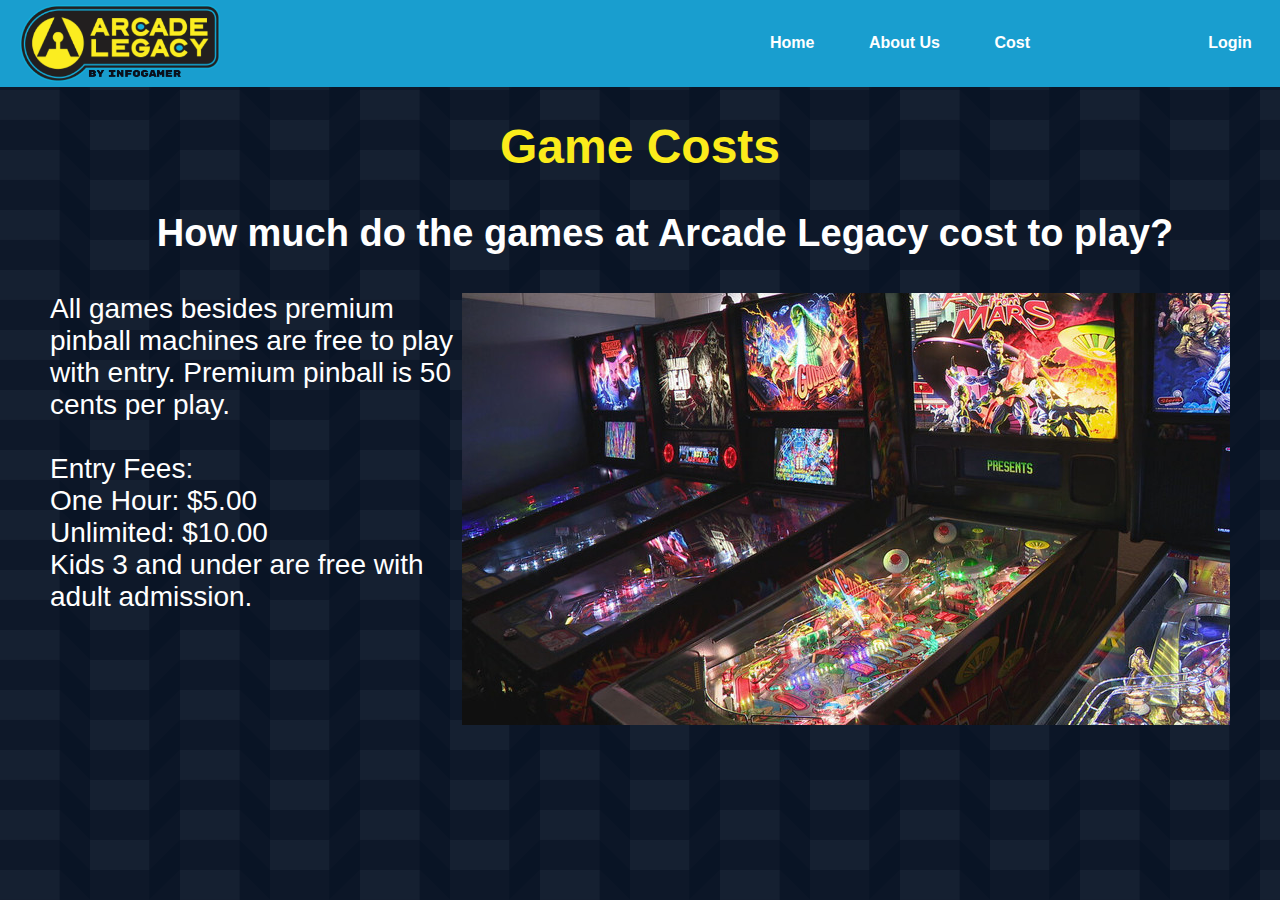
<file: cost.html>
<!-- A simple page to tell users the cost of playing the Arcade Legacy games.
     Author: Audrey Armontrout
     Copyright: 2023
-->
<html>
    <head>
        <title>Cost</title>
        <link rel="stylesheet" href="css/costStyle.css">
        <link rel="stylesheet" href="https://fonts.googleapis.com/css?family=Audiowide">
    </head>
    <body>
        <!-- header for the page -->
        <header>
            <nav class="topnav" id="myTopnav" >
                <div style="display: flex; justify-content: space-between;">
                    
                    <img src="img/ALlogo.png" width = "200px" style="padding: 5px 20px;" alt="Logo"/>
                    <div class="links" style="padding: 20px 0px 0px 380px;" float="right">
                        <a href="index.php">Home</a> 
                        <a href="about_us_page.html">About Us</a>
                        <a href="cost.html">Cost</a>
                    </div>
                    <a href="login.html"  float="right" 
                        style="width:100px; font-weight: 900; padding: 33.9px 0px 0px 0px">Login</a>
                </div>
            </nav>
        </header>
        <!-- displaying the page information-->
        <h1>Game Costs</h1>
        <h3>
            How much do the games at Arcade Legacy cost to play?
        </h3>
        <p>
            <img src="img/pinball.jpg" alt="Pinball Machines" style="float:right;">
            All games besides premium pinball machines are free to play with entry. Premium pinball is 50 cents per play.
            <br><br><b>Entry Fees:</b>
            <br>One Hour: $5.00
            <br>Unlimited: $10.00
            <br>Kids 3 and under are free with adult admission.
    </body>
</html>
</file>
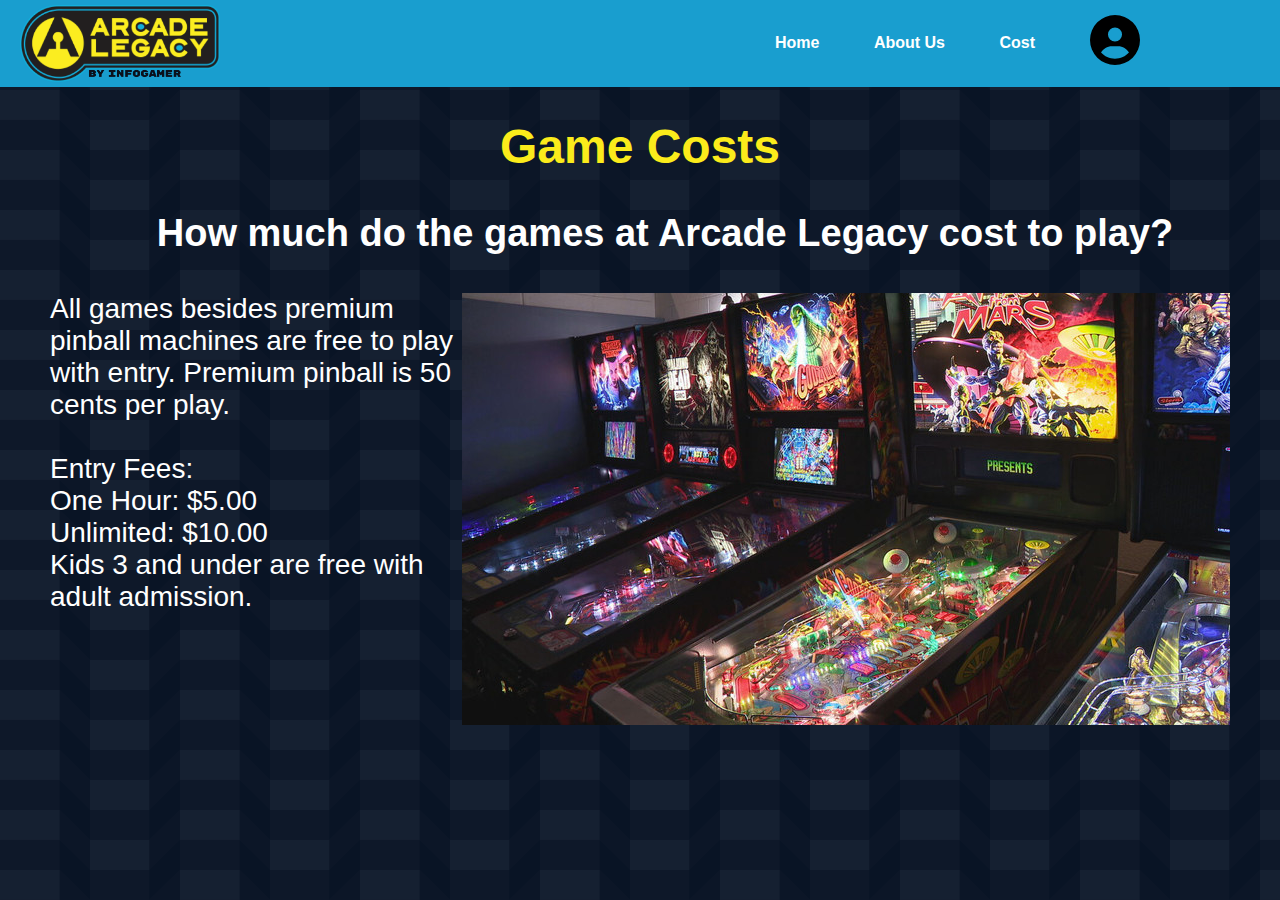
<file: costLogin.html>
<!-- A simple page to tell logged in users the cost of playing the Arcade Legacy games.
     Author: Audrey Armontrout
     Copyright: 2023
-->
<html>
    <head>
        <title>Cost</title>
        <link rel="stylesheet" href="css/costStyle.css">
        <link rel="stylesheet" href="https://fonts.googleapis.com/css?family=Audiowide">
        <!-- 
			      Makes the style page for the header
		    -->
        <style>
            /* Style the dropdown button */
            .dropdown {
                position: relative;
                display: inline-block;
            }

            /* Style the dropdown content */
            .dropdown-content {
                display: none;
                position: absolute;
                z-index: 1;
                background-color: #f1f1f1;
                margin-top: 5px;
                margin-left: -120;
            }

            /* Style the links in the dropdown menu */
            .dropdown-content a {
                display: block;
                padding: 12px 16px;
                text-decoration: none;
                color: white;
            }

            /* Style the links in the dropdown menu when hovering over them */
            .dropdown-content a:hover {
                background-color: #00DBFF;
            }
        </style>
        <!-- 
			      Creates the function to make the login menu more responsive
		    -->
        <script>
            function myFunction() {
                var x = document.getElementById("myTopnav");
                if (x.className === "topnav") {
                x.className += " responsive";
                } else {
                x.className = "topnav";
                }
            }
        </script>
    </head>
    <body>
        <!-- 
			      Here is how the user can go to different pages on the website
		    -->
        <header>
            <nav class="topnav" id="myTopnav" >
                <div style="display: flex; justify-content: space-between;">
                    <img src="img/ALlogo.png" width = "200px" style="padding: 5px 20px;" alt="Logo"/>
                    <div class="links" style="padding: 20px 0px 0px 380px;" float="right">
                    <a href="indexlogin.php">Home</a>
                    <a href="about_us_page_logged_In.html">About Us</a>
                    <a href="costLogin.html">Cost</a>
                </div>
                <!-- Create the clickable image -->
                <div class="dropdown">
                    <img src="img/circle-user-solid.svg" width = "50px" style="padding: 15px 20px; position: relative; top: 0px; left: -120px;" alt="User Image" onclick="toggleDropdown()">
                    <!-- Create the dropdown menu -->
                    <div class="dropdown-content" id="dropdown">
                        <div>
                            <a href="account.php">Profile</a>
                        </div>
                        <div>
                            <a href="favorites.php">Favorites</a>
                        </div>
                        <div>
                            <a href="cost.html"> Log Out</a>
                        </div>
                        <script>
                            function toggleDropdown() {
                                var dropdown = document.getElementById("dropdown");
                                if (dropdown.style.display === "block") {
                                dropdown.style.display = "none";
                                } else {
                                dropdown.style.display = "block";
                                }
                            }
                        </script>
                    </div>
                </div>
            </nav>
        </header>
        <!-- 
			      This displays the cost of the games and an image of the pinball machine
		    -->
        <h1>Game Costs</h1>
        <h3>
            How much do the games at Arcade Legacy cost to play?
        </h3>
        <p>
        <img src="img/pinball.jpg" alt="Pinball Machines" style="float:right;">
        All games besides premium pinball machines are free to play with entry. Premium pinball is 50 cents per play.
        <br><br><b>Entry Fees:</b>
        <br>One Hour: $5.00
        <br>Unlimited: $10.00
        <br>Kids 3 and under are free with adult admission.
    </body>
</html>
</file>
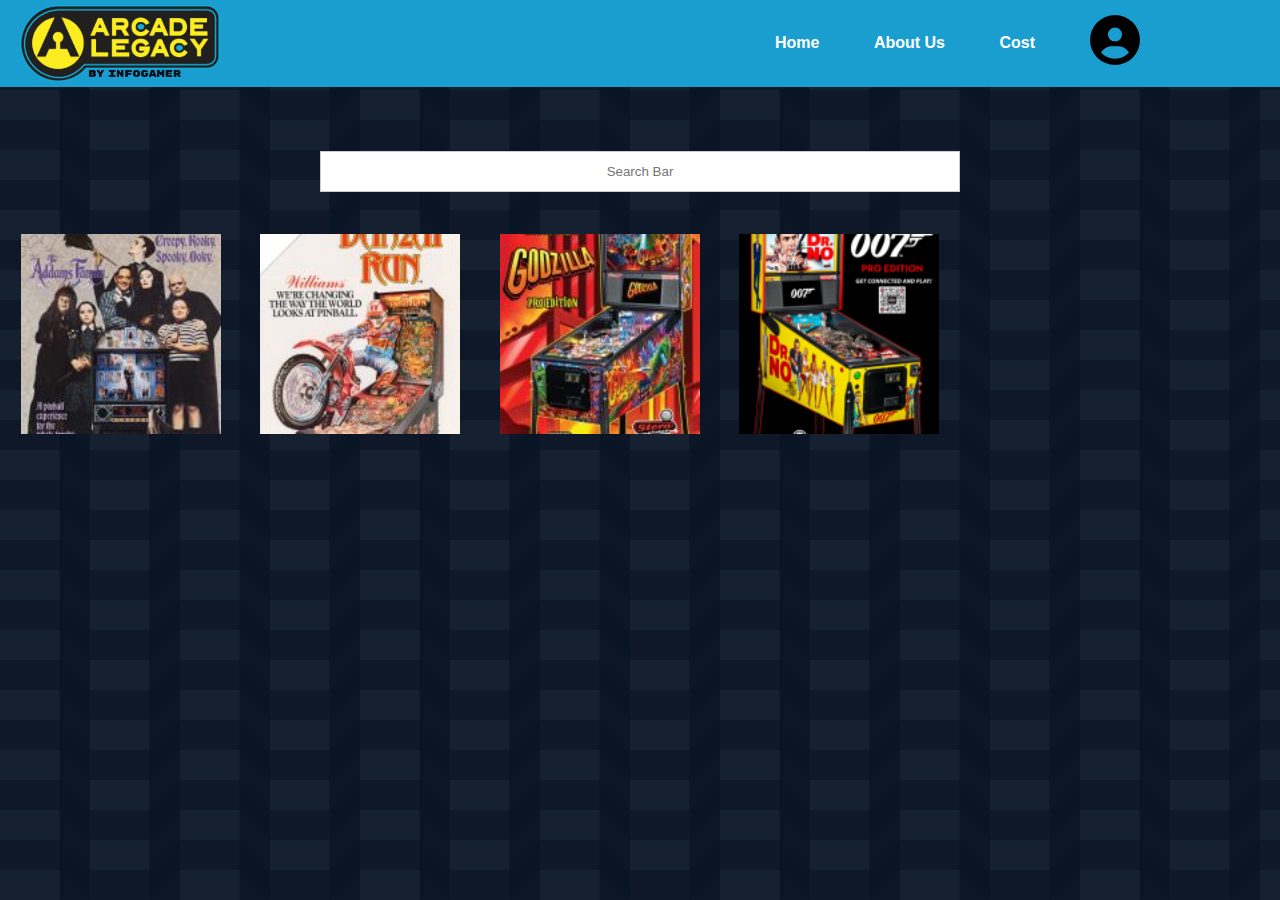
<file: index_logged_in.html>
<html>
	<!-- 
		This is the logged in version of the homepage for the website
	 -->
	<head>
		<link href="css/main.css" type="text/css" rel="stylesheet">
		<title>InfoGamer</title>
		<!-- 
			Here is the style for the dropdown menu for login in the right corner
		-->
		<style>
			/* Style the dropdown button */
			.dropdown {
			position: relative;
			display: inline-block;
			}

			/* Style the dropdown content */
			.dropdown-content {
			display: none;
			position: absolute;
			z-index: 1;
			background-color: #f1f1f1;
			margin-top: 0px;
			margin-left: -120;
			}

			/* Style the links in the dropdown menu */
			.dropdown-content a {
			display: block;
			padding: 12px 16px;
			text-decoration: bold;
			color: white;
			}

			/* Style the links in the dropdown menu when hovering over them */
			.dropdown-content a:hover {
			background-color: #00DBFF;
			}
		</style>
		<!-- 
			Makes a script to create better functionality
		 -->
		<script>
			function myFunction() {
				var x = document.getElementById("myTopnav");
				if (x.className === "topnav") {
					x.className += " responsive";
				} else {
					x.className = "topnav";
				}
			}
		</script>
	</head>
	<!-- 
		Here is the creation of the header with all of the other html pages
	-->
	<body>
		<header>
			<nav class="topnav" id="myTopnav">
            <div style="display: flex; justify-content: space-between;">
                    <img src="img/ALlogo.png" width = "200px" style="padding: 5px 20px;" alt="Logo"/>
                <div class="links" style="padding: 20px 0px 0px 380px;" float="right">
                    <a href="index_logged_in.html">Home</a>
                    <a href="about_us_page_logged_In.html">About Us</a>
                    <a href="costLogin.html">Cost</a>
                </div>
				<!-- Create the clickable image -->
				<div class="dropdown">
					<img src="circle-user-solid.svg" width = "50px" style="padding: 15px 20px; position: relative; top: 0px; left: -120px;" alt="User Image" onclick="toggleDropdown()">
					<!-- Create the dropdown menu -->
					<div class="dropdown-content" id="dropdown">
				<div>
					<a href="account.php"><b>Profile</b></a>
				</div>
				<div>
					<a href="favorites.php"><b>Favorites</b></a>
				</div>
				<div>
					<a href="https://www.website3.com"><b>Time Slots</b></a>
				</div>
				<div>
					<a href="index.html"><b>Log Out</b></a>
				</div>
				<!-- 
			        Makes the dropdown menu for the profile page
		        -->
				<script>
					function toggleDropdown() {
						var dropdown = document.getElementById("dropdown");
						if (dropdown.style.display === "block") {
							dropdown.style.display = "none";
						} else {
							dropdown.style.display = "block";
						}
					}
				</script>
				</div>
			</div>
			</nav>
		</header>
		<!-- 
			Makes the search bar
		-->
		<input type="text" placeholder="Search Bar">

		<!--
			Puts the images on the html page
		-->
		<div >
			<table>
			<tr>
				<td><img src = "img/games/AF.jpg" width="200" height="200"></td>
				<td><img src = "img/games/BR.jpg" width="200" height="200"></td>
				<td><img src = "img/games/GP.jpg" width="200" height="200"></td>
				<td><img src = "img/games/JB.png" width="200" height="200"></td>
			</tr>
			</table>
		</div>
	</body>
</html>
</file>
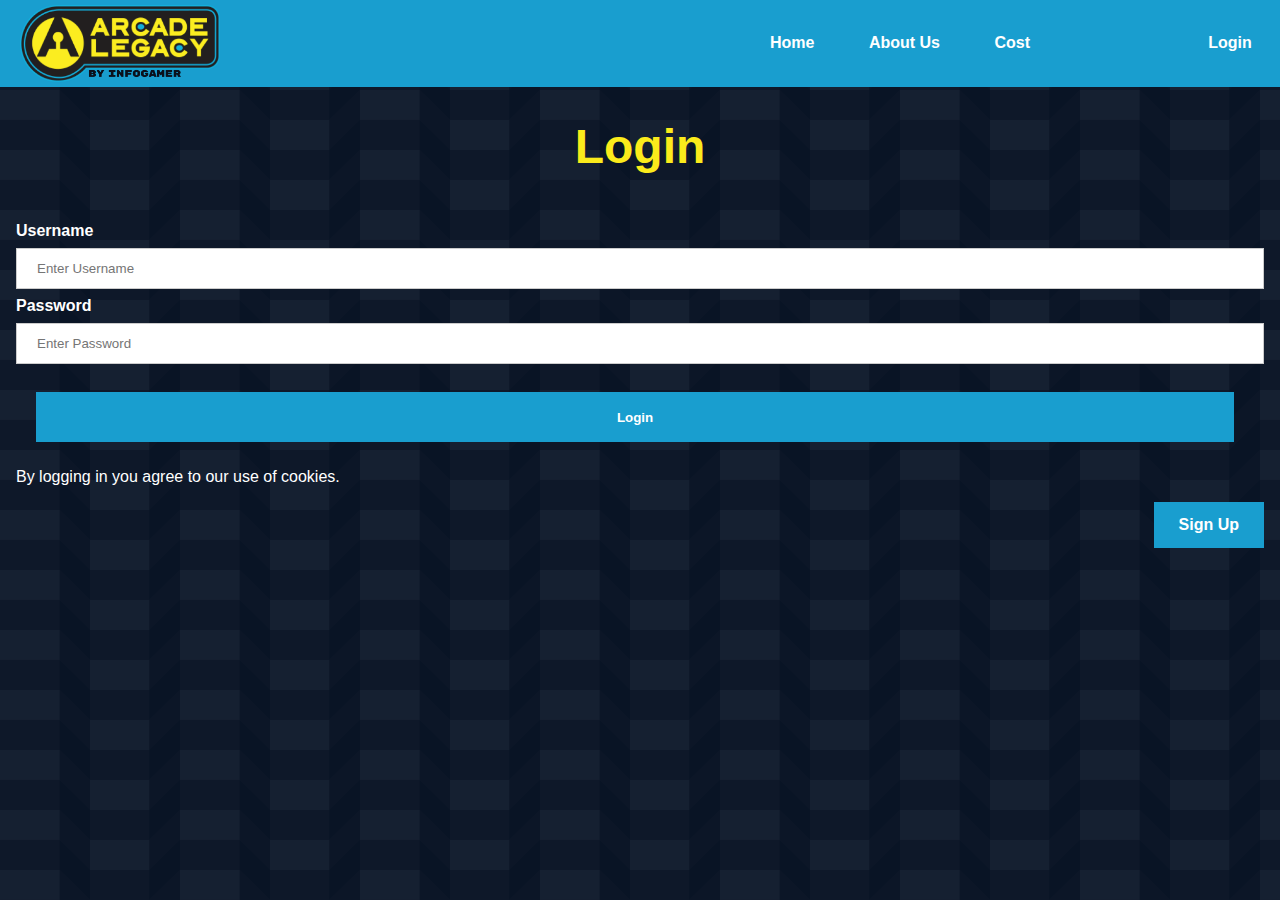
<file: login.html>
<!-- A HTML file with a form for users to login
     Copyright: 2023
-->

<!DOCTYPE html>
<html>
  <!-- 
		This page allows the user to see their username, email, and password once logged in
	-->
  <head>
    <!-- 
			Sets the stype based on the css file and names it
		-->
    <link href="css/main.css" type="text/css" rel="stylesheet">
    <title>InfoGamer</title>
    <!-- 
			Creates responsive menu
		-->
    <script>
    function myFunction() {
      var x = document.getElementById("myTopnav");
      if (x.className === "topnav") {
        x.className += " responsive";
      } else {
        x.className = "topnav";
      }
    }
    </script>
  </head>
  <body>
    <!-- 
			Builds the login dropdown menu with the different pages
		-->
    <header>
      <nav class="topnav" id="myTopnav" >
        <div style="display: flex; justify-content: space-between;">
          <img src="img/ALlogo.png" width = "200px" style="padding: 5px 20px;" alt="Logo"/>
          <div class="links" style="padding: 20px 0px 0px 380px;" float="right">
            <a href="index.php">Home</a> <!--Temporary, Change back to html once php file connected-->
            <a href="about_us_page.html">About Us</a>
            <a href="cost.html">Cost</a>
          </div>
          <a href="login.html"  float="right" 
          style="width:100px; font-weight: 900; padding: 33.9px 0px 0px 0px">Login</a>
        </div>
      </nav>  
    </header>
    <h1>Login</h1>
    <!-- 
      This section displays the information of the user accessed from the database.
      -->
    <div id="id01" class="modal">

      <div class="container">
        <!-- form that gets user inputs -->
        <form action="login.php" method="post">
          <label for="uname"><b>Username</b></label>
          <input type="username" placeholder="Enter Username" name="uname" required>
          <label for="psw"><b>Password</b></label>
          <input type="password" placeholder="Enter Password" name="psw" required>
          <button type="submit">Login</button>
        </form>
        <br>By logging in you agree to our use of cookies.</br>
        <span class="psw"><a href="signup.html"><b>Sign Up</b></a></span>
      <p></p>
      </div>
    </div>
  </body>
</html>
</file>
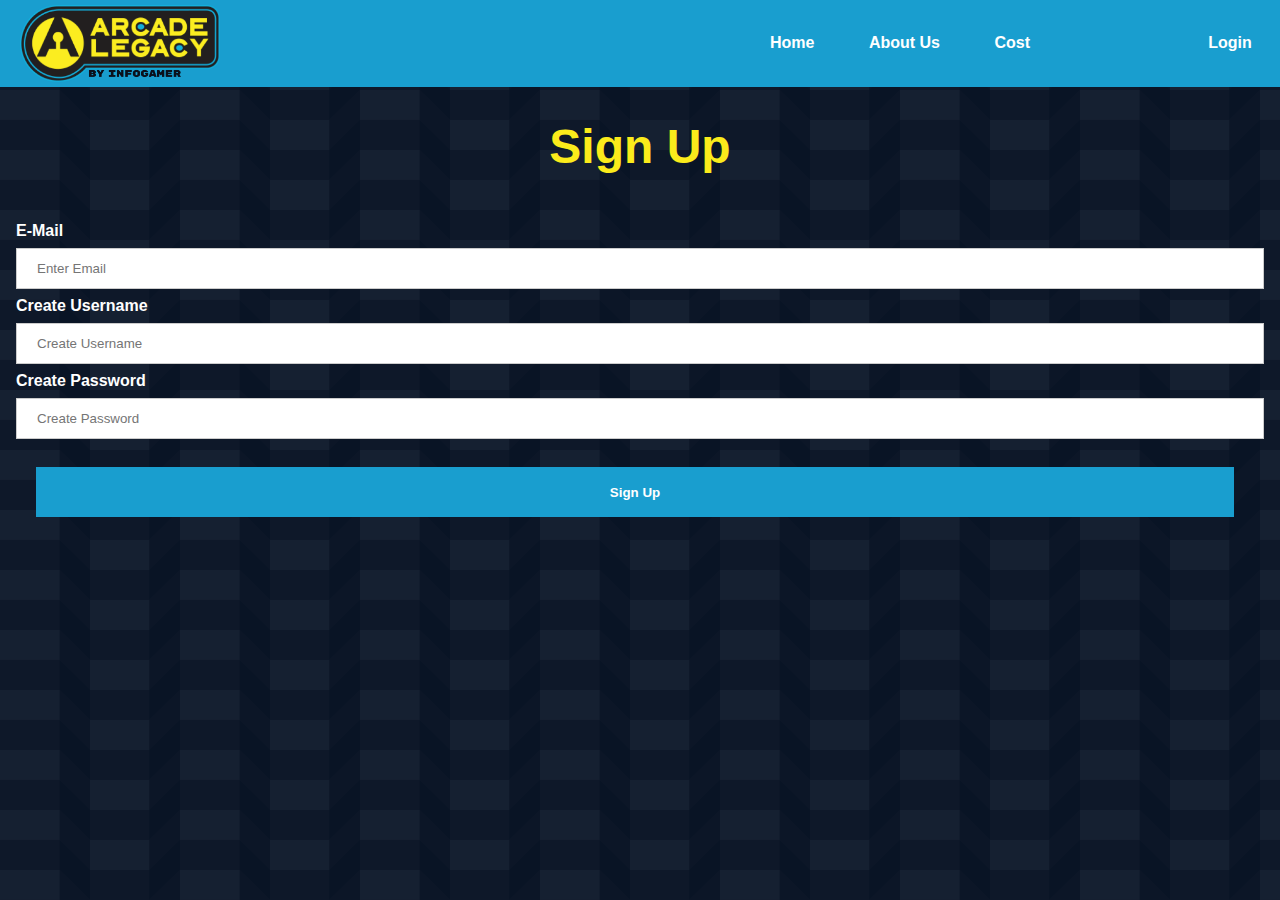
<file: signup.html>
<!-- A HTML file with a form for users to sign up
     Copyright: 2023
-->
<!DOCTYPE html>
<html>
	<head>
		<link href="css/main.css" type="text/css" rel="stylesheet"> <!-- link to external CSS file -->
		<title>InfoGamer</title> <!-- title of the page -->
		<script>
			// script for responsive navigation menu
			function myFunction() {
				var x = document.getElementById("myTopnav");
				if (x.className === "topnav") {
					x.className += " responsive";
				} else {
					x.className = "topnav";
				}
			}
		</script>
	</head>
	<body>
		<header>
		<nav class="topnav" id="myTopnav" >
            <div style="display: flex; justify-content: space-between;">
                
                    <img src="img/ALlogo.png" width = "200px" style="padding: 5px 20px;" alt="Logo"/>
                <div class="links" style="padding: 20px 0px 0px 380px;" float="right">
                    <a href="index.php">Home</a> <!--Temporary, Change back to html once php file connected-->
                    <a href="about_us_page.html">About Us</a>
                    <a href="cost.html">Cost</a>
					
                </div>
                <a href="login.html"  float="right" 
                    style="width:100px; font-weight: 900; padding: 33.9px 0px 0px 0px">Login</a>
            </div>
		</nav>
			
		</header>
		<h1>Sign Up</h1> <!-- title of the section -->
		<div id="id01" class="modal">
			<div class="container">
				<form action="signup.php" method="post"> <!-- form to sign up -->
					<label for="email"><b>E-Mail</b></label> <!-- label for email input field -->
					<input type="email" placeholder="Enter Email" name="email" required> <!-- email input field -->
					<label for="uname"><b>Create Username</b></label> <!-- label for username input field -->
					<input type="username" placeholder="Create Username" name="uname" required> <!-- username input field -->
					<label for="psw"><b>Create Password</b></label> <!-- label for password input field -->
					<input type="password" placeholder="Create Password" name="psw" required> <!-- password input field -->
					<button type="submit">Sign Up</button> <!-- submit button to sign up -->
				</form>
			</div>
		</div>
	</body>
</html>
</file>
<file: css/costStyle.css>
/* Style for cost page
     Copyright: 2023
*/

body {
  background-image: url("../img/bg.png");
  font-family: 'Montserrat',sans-serif;
  margin: 0;
  font-weight: 900;
}

header {
  background-color: rgb(25, 158, 207);
  color: white;
}

a:link, a:visited {
  background-color: rgb(25, 158, 207);
  color: white;
  padding: 14px 25px;
  text-align: center;
  text-decoration: none;
  display: inline-block;
}

a:hover, a:active, button:hover {
  background-color: #00DBFF;
}

button {
  background-color: rgb(10, 16, 28);
  color: white;
  padding: 14px 25px;
  text-align: center;
  text-decoration: none;
  display: inline-block;
  margin-top: 20px;    
  margin-right: 20px;    
  margin-left: 20px; 
}

h1 {
  color: rgb(251, 235, 27);
  text-align: center;
  font-size: 48px;
  font-weight: 700;
}

h3 {
  color: white;
  text-align: center;
  font-size: 38px;
  padding-left: 50px;
}

p {
  color: white;
  font-size: 28px;
  font-weight: 300;
  padding-left: 50px;
  padding-right: 50px;
}
</file>
<file: css/main.css>
/* Style for most pages available
     Copyright: 2023
*/

body {
  background-image: url("../img/bg.png");
  font-family: 'Montserrat',sans-serif;
  margin: 0;
}

/* Full-width input fields */
input[type=username], input[type=password], input[type=email] {
  width: 100%;
  padding: 12px 20px;
  margin: 8px 0;
  display: inline-block;
  border: 1px solid #ccc;
  box-sizing: border-box;
}

/* Set a style for all buttons */
button {
  background-color: #7b02c6;
  font-weight: 900;
  color: #1e1e1e;
  padding: 5px 50px;
  margin: 8px 0;
  border: none;
  cursor: pointer;
  width: 96%;
  height: 50px;
}
h2 {
color: #7b02c6;
text-align: center;
font-weight: 900;
}

/* Table */
th, td {
  color: white;
  padding: 40px 0px;
  text-align: center;
}

table {
  width: 75%;
  text-align: center;
}

ol, li {
  color: white;
  font-size: 30px;
}

td.img {
  width: 300;
  height: 375;
}

tr.spaceUnder>td {
  padding-bottom: 1em;
  padding-top: 1em;
}

.center {
  margin-left: auto;
  margin-right: auto;
}

/* Extra styles for the cancel button */
.cancelbtn {
width: auto;
padding: 10px 18px;
background-color: #f44336;
}


/* Center the image and position the close button */
.imgcontainer {
  text-align: center;
  margin: 24px 0 12px 0;
  position: relative;
}

img.avatar {
  width: 40%;
  border-radius: 50%;
}

.links {
  font-weight: 900;
}

input[type=text] {
  width: 100%;
  padding: 12px 20px;
  display: inline-block;
  box-sizing: border-box;
  border: 1px solid #ccc;
  display: block;
  margin-left: auto;
  margin-right: auto;
  margin-top: 5%;
  text-align: center;
  width: 50%;
}

.container {
  padding: 16px;
}

span.psw {
  float: right;
  padding-top: 16px;
}

/* The Modal (background) */
.modal {
color: white;
}
/* Modal Content/Box */
.modal-content {
color: rgb(251, 235, 27);
margin: 5% auto 15% auto; /* 5% from the top, 15% from the bottom and centered */
border: 1px solid #888;
width: 80%; /* Could be more or less, depending on screen size */
}
/* Change styles for span and cancel button on extra small screens */
@media screen and (max-width: 300px) {
span.psw {
display: block;
float: none;
}
.cancelbtn {
width: 100%;
}
}


header {
  background-color: rgb(25, 158, 207);
  color: white;
}

a:link, a:visited {
  background-color: rgb(25, 158, 207);
  color: white;
  padding: 14px 25px;
  text-align: center;
  text-decoration: none;
  display: inline-block;
}

a:hover, a:active, button:hover {
  background-color: #00DBFF;
}

button {
  background-color: rgb(25, 158, 207);
  color: white;
  padding: 14px 25px;
  text-align: center;
  text-decoration: none;
  display: inline-block;
  margin-top: 20px;    
  margin-right: 20px;    
  margin-left: 20px; 
}

h1 {
  color: rgb(251, 235, 27);
  text-align: center;
  font-size: 48px;
  font-weight: 700;
  height: 0%;
}

h3 {
  color: white;
  text-align: center;
  font-size: 38px;
  padding-left: 50px;
}

p {
  color: white;
  font-size: 28px;
  font-weight: 300;
  padding-left: 50px;
  padding-right: 50px;
}
</file>
